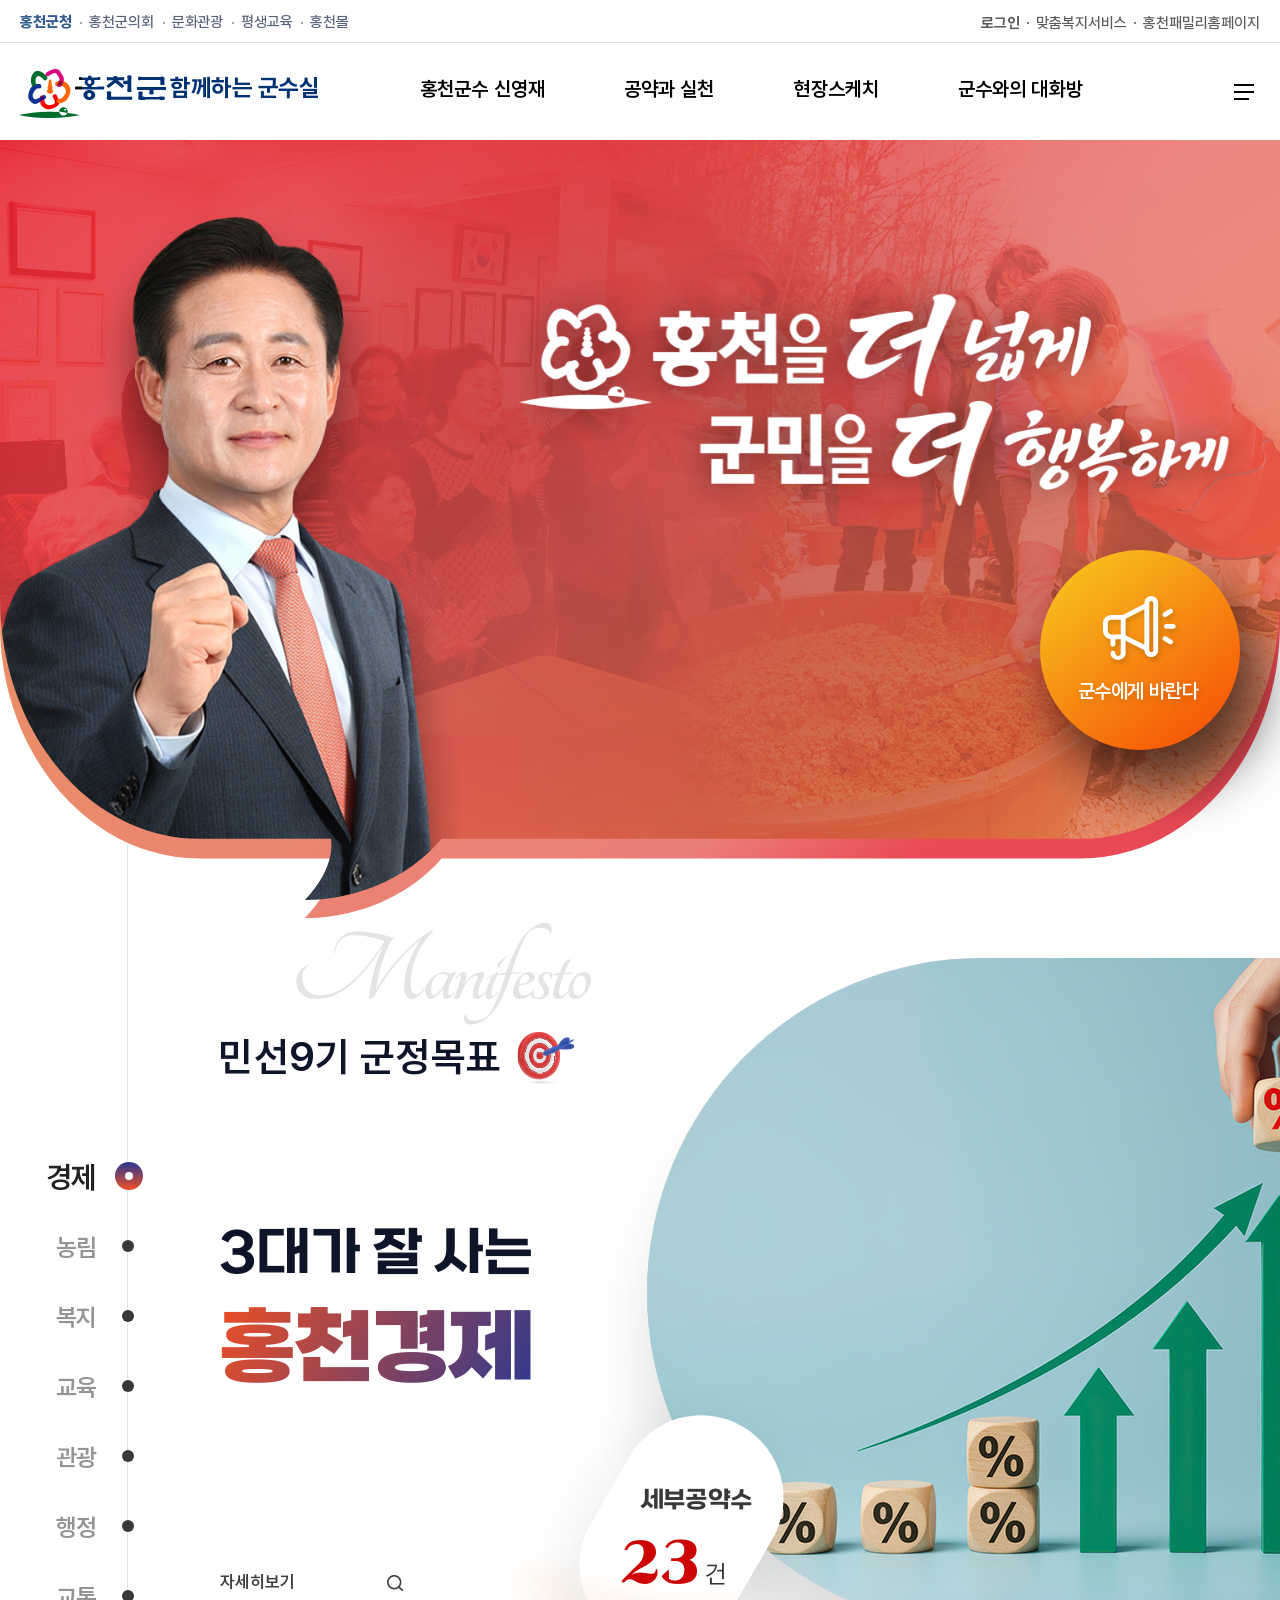
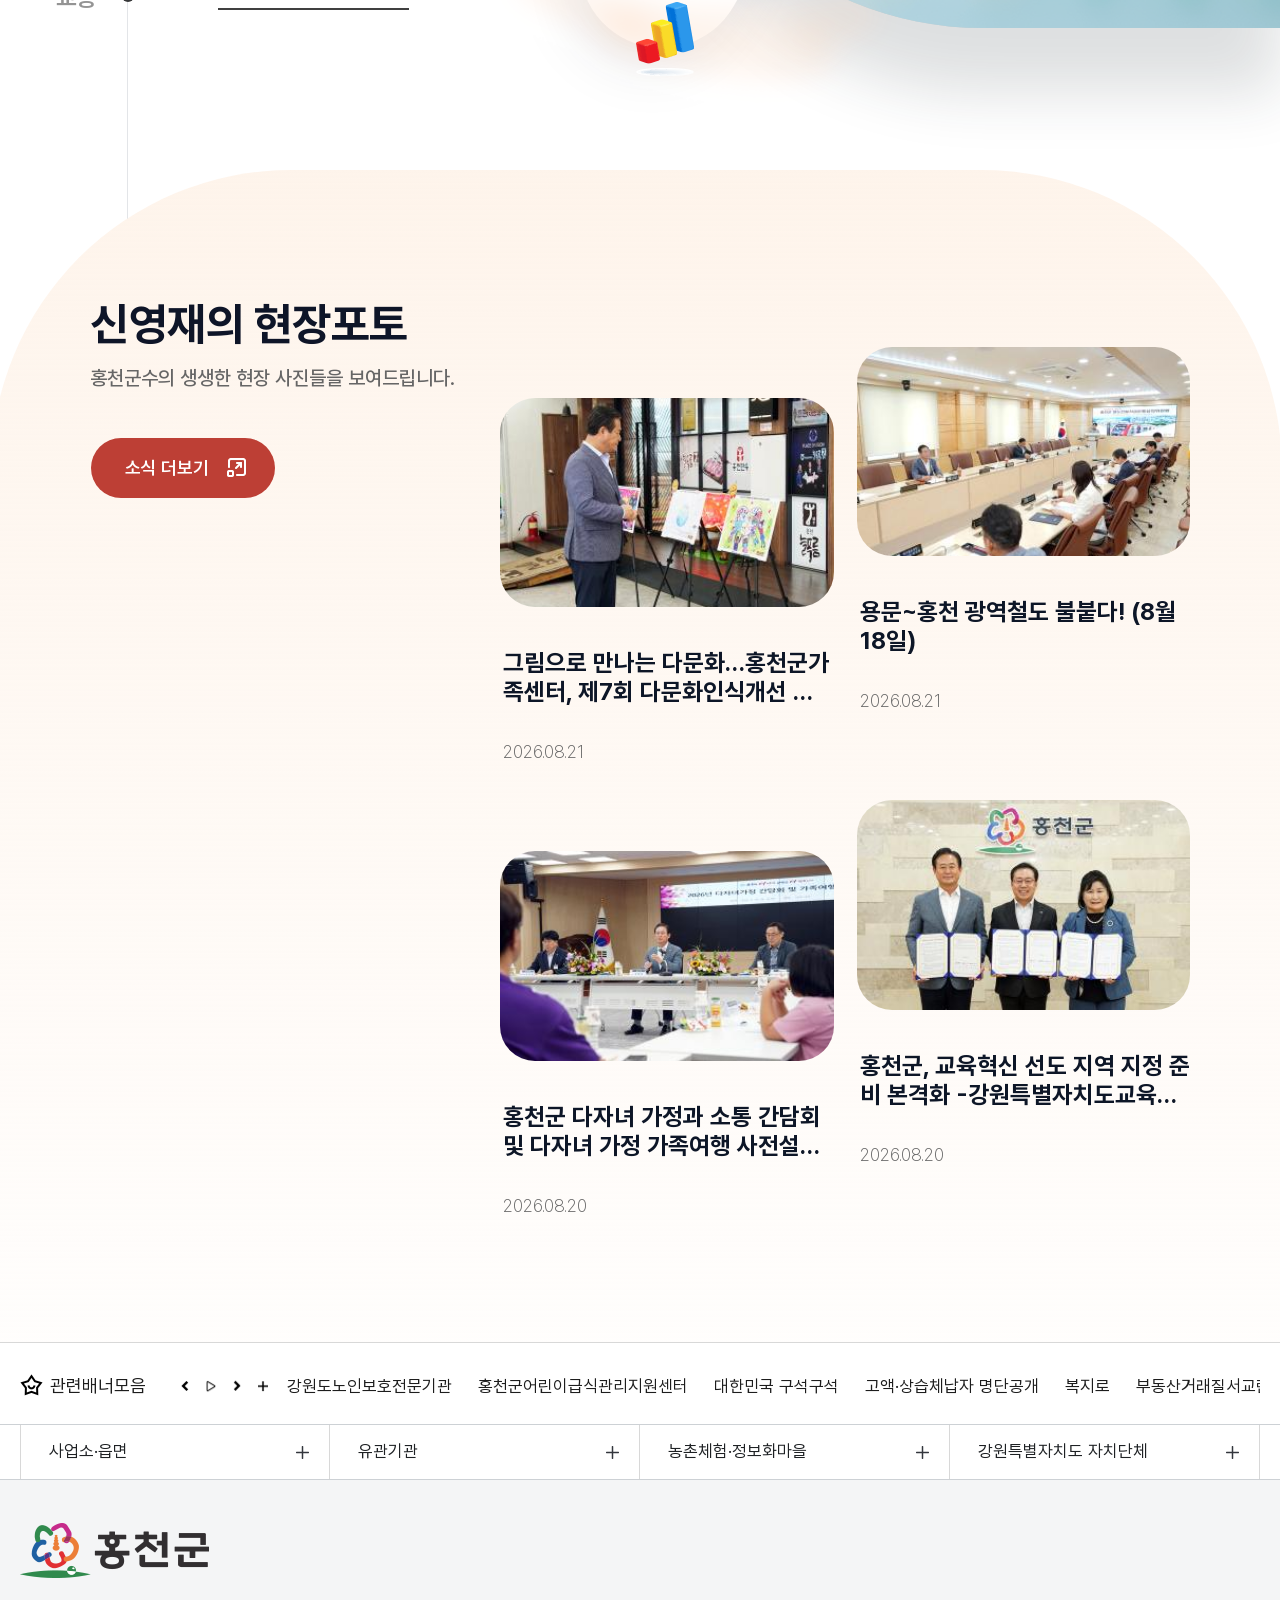
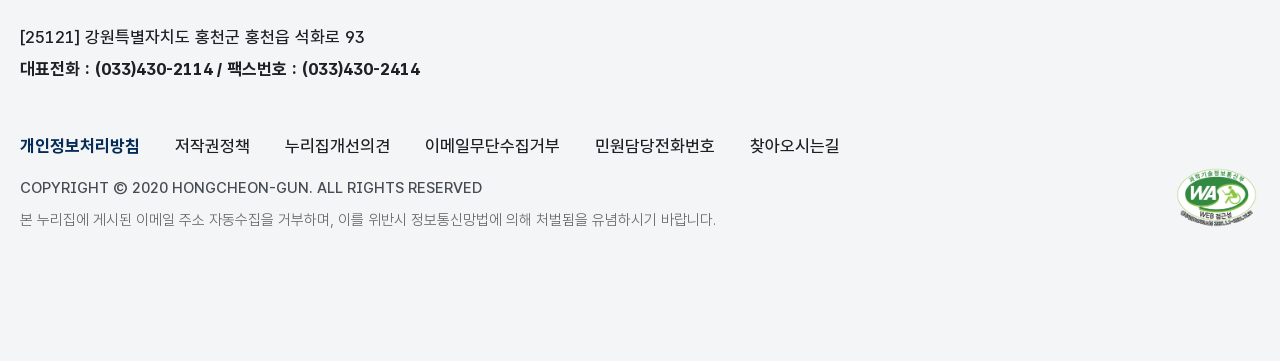
<file: index.html>
<!doctype html>
<html lang="ko">
<head>
<meta charset="UTF-8">
<meta name="Generator" content="EditPlus®">
<meta name="Author" content="">
<meta name="Keywords" content="">
<meta name="Description" content="">
<title>홍천군청 열린군수실</title>
<meta http-equiv="refresh" content="0; url=mayor2026/index.html">
<script>
	location.href = 'mayor2026/index.html';
</script>
</head>
<body>
<p><a href="mayor2026/index.html">홍천군청 열린군수실로 이동</a></p>
</body>
</html>
</file>
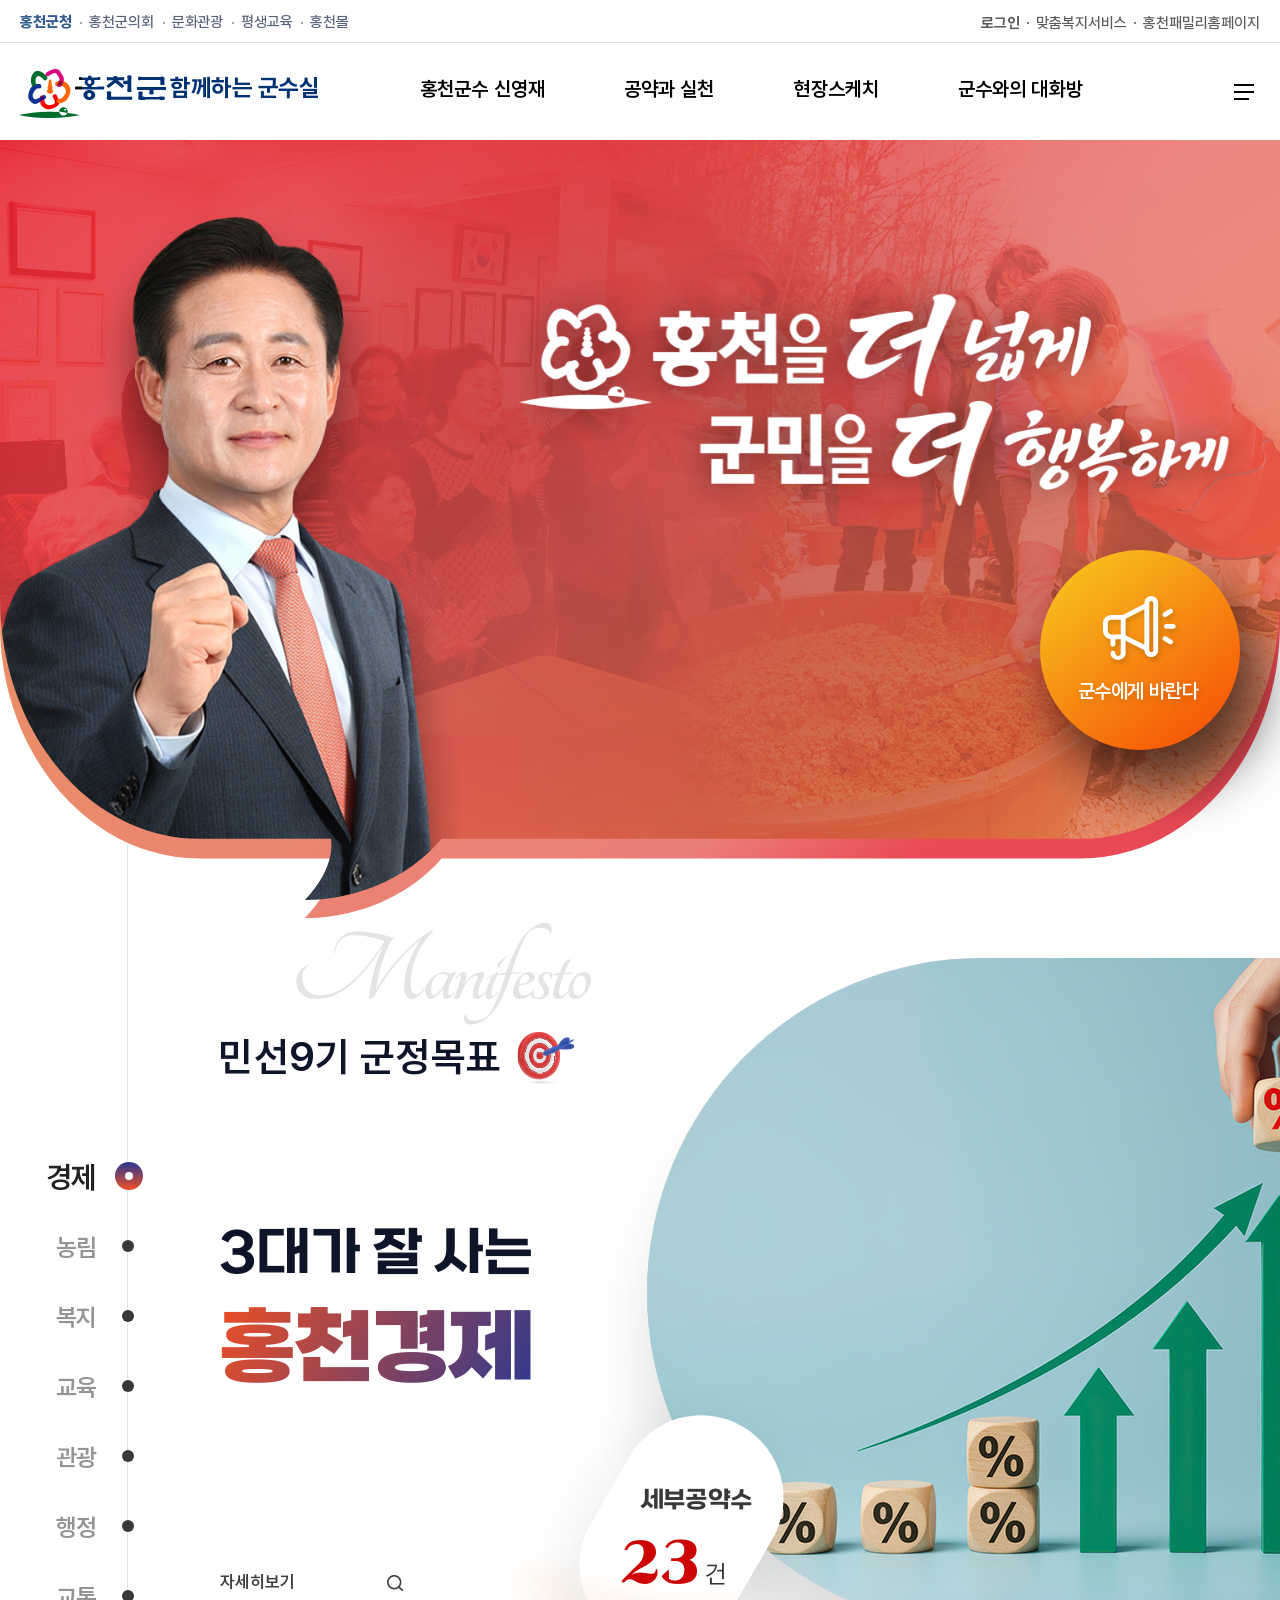
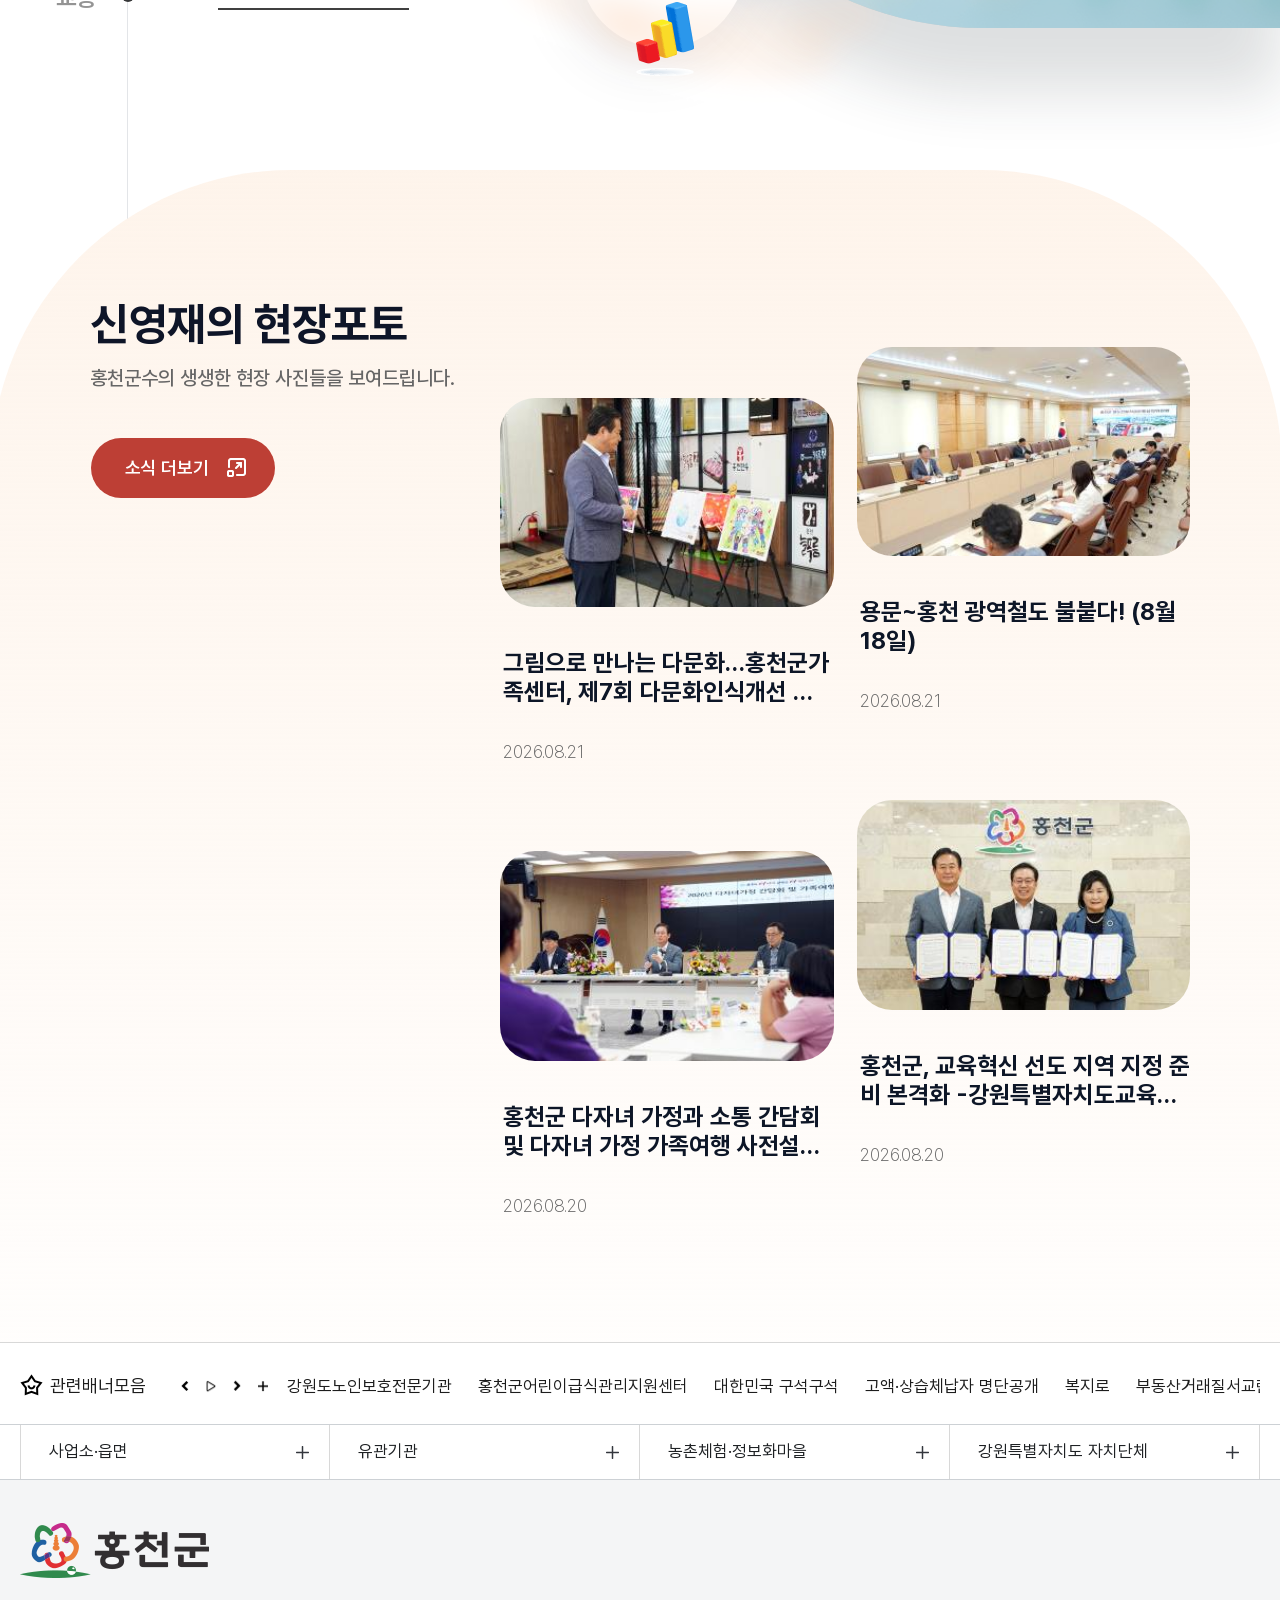
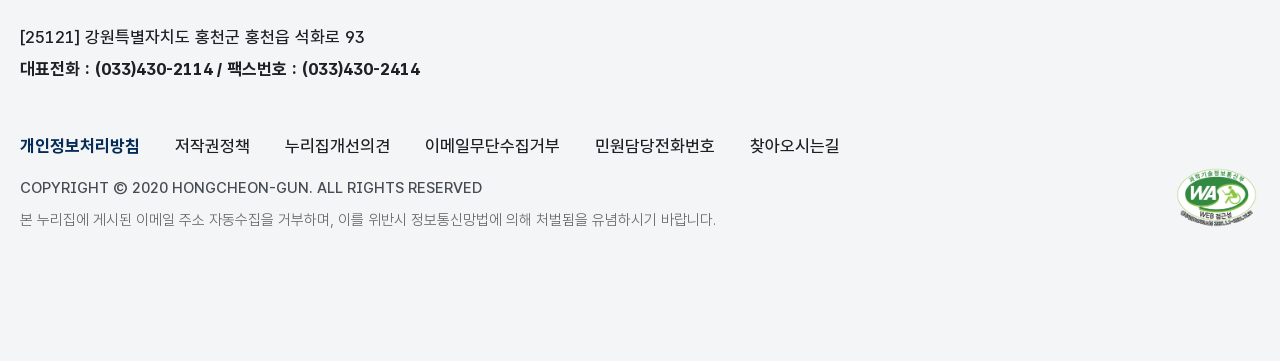
<file: mayor2026/index.html>
<!DOCTYPE html>

<html lang="ko">

<head>
    <meta charset="utf-8" />
    <meta content="IE=Edge" http-equiv="X-UA-Compatible" />
    <meta content="width=device-width, initial-scale=1" name="viewport" />
    <meta content="열린군수실2026" name="title" />
    <meta content="열린군수실2026" name="keywords" />
    <meta content="홍천군 열린군수실 홈페이지에 오신것을 환영합니다." name="description" />
    <meta content="telephone=no" name="format-detection" />
    <meta content="열린군수실2026" property="og:site_name" />
    <meta content="url 표기" property="og:url" />
    <meta content="대표 이미지 경로" property="og:image" />
    <meta content="열린군수실2026" property="og:title" />
    <meta content="홍천군 열린군수실 홈페이지에 오신것을 환영합니다." property="og:description" />
    <meta content="website" property="og:type" />
    <link href="../common/favicon.ico" rel="shortcut icon" />
    <link href="../common/favicon.ico" rel="icon" />
    <link href="../common/app_ico.png" rel="apple-touch-icon" sizes="152x152" /> <!-- 이미지 있는 경우만 적용 그외는 삭제 -->
    <link href="../common/css/font.css" rel="stylesheet" />
    <!--[if lt IE 9]><link rel="stylesheet" href="../common/css/font_ie8.css" /><![endif]-->
    <link href="../site/mayor2026/css/main.css?ver=250514" rel="stylesheet" />
    <!--[if lt IE 9]><script src="../common/js/html5.js"></script><![endif]-->
    <script src="../common/js/jquery-1.12.4.min.js"></script>
    <script src="../common/js/jquery-ui.min.js"></script>
    <script src="../common/js/jquery.easing.1.3.min.js"></script>
    <script src="../common/js/plugins.js"></script>
    <script>
        var site = {
            id: 'mayor2026',
            key: '',
            layout: '',
            order: '',
            login: 'false'
        };
    </script>
    <script src="../common/js/layout.js"></script>
    <script src="../site/department/js/common.js"></script>
    <script src="../site/mayor2026/js/common.js"></script>
    <script src="../site/mayor2026/js/main.js"></script>
    <title>열린군수실2022</title>
    <!-- 신규홈페이지이동 -->
    <script type="text/javascript">
        /*
			window.onload = function() {
			}
		*/
    </script>
</head>

<body class="main" id="main">
    <div class="accessibility">
        <a href="#container">본문 바로가기</a>
    </div>
    <div id="wrapper">
        <header id="header">
            <div class="gnb">
                <div class="wrap clearfix">
                    <div class="gnb_site">
                        <ul class="gnb_list clearfix">
                            <li class="gnb_item active"><a class="gnb_text" href="/www/index.do" target="_blank" title="새창">홍천군청</a></li> <!-- 접속한 사이트에 맞게 클래스(active)를 넣어주세요 -->
                            <li class="gnb_item"><a class="gnb_text" href="http://www.hccouncil.go.kr/" target="_blank" title="새창">홍천군의회</a></li>
                            <li class="gnb_item"><a class="gnb_text" href="/tour/index.do" target="_blank" title="새창">문화관광</a></li>
                            <li class="gnb_item"><a class="gnb_text" href="/edu/index.do" target="_blank" title="새창">평생교육</a></li>
                            <li class="gnb_item"><a class="gnb_text" href="http://www.hongcheon-mall.com/" target="_blank" title="새창">홍천몰</a></li>
                        </ul>
                    </div>
                    <div class="gnb_link">
                        <ul class="gnb_list clearfix">
                            <li class="gnb_item">
                                <a class="gnb_text login" href="/loginForm.do?siteId=mayor2026&amp;TARGET=../mayor2026/index.do">로그인</a>
                            </li>
                            <li class="gnb_item welfare">
                                <button class="gnb_text welfare_open" type="button">맞춤복지서비스</button>
                                <div class="welfare_guide">
                                    <p>해당버튼을 클릭하면 <br /><span class="welfare_subject">나에게 맞는 복지서비스</span>를 <br />쉽게 찾을 수 있습니다.</p>
                                </div>
                                <div class="welfare_panel">
                                    <div class="wrap">
                                        <div class="welfare_content">
                                            <p>나에게 꼭 맞는 복지서비스 쉽게 찾기!</p>
                                            <h2><img alt="홍천 맞춤복지서비스" src="../site/department/images/common/welfare_title.png" /></h2>
                                            <ul class="clearfix">
                                                <li class="n1"><a href="/www/selectWlfareSvcWebList.do?key=1537&amp;servType=SVCTY01">임신·출산</a></li>
                                                <li class="n2"><a href="/www/selectWlfareSvcWebList.do?key=1537&amp;servType=SVCTY02">영유아</a></li>
                                                <li class="n3"><a href="/www/selectWlfareSvcWebList.do?key=1537&amp;servType=SVCTY03">아동·청소년</a></li>
                                                <li class="n4"><a href="/www/selectWlfareSvcWebList.do?key=1537&amp;servType=SVCTY07">장애인</a></li>
                                                <li class="n5"><a href="/www/selectWlfareSvcWebList.do?key=1537&amp;servType=SVCTY08">한부모</a></li>
                                                <li class="n6"><a href="/www/selectWlfareSvcWebList.do?key=1537&amp;servType=SVCTY11">교육</a></li>
                                                <li class="n7"><a href="/www/selectWlfareSvcWebList.do?key=1537&amp;servType=SVCTY12">고용</a></li>
                                                <li class="n8"><a href="/www/selectWlfareSvcWebList.do?key=1537&amp;servType=SVCTY13">주거</a></li>
                                                <li class="n9"><a href="/www/selectWlfareSvcWebList.do?key=1537&amp;servType=SVCTY04">청년</a></li>
                                                <li class="n10"><a href="/www/selectWlfareSvcWebList.do?key=1537&amp;servType=SVCTY05">중장년</a></li>
                                                <li class="n11"><a href="/www/selectWlfareSvcWebList.do?key=1537&amp;servType=SVCTY06">노년</a></li>
                                                <li class="n12"><a href="/www/selectWlfareSvcWebList.do?key=1537&amp;servType=SVCTY09">다문화새터민</a></li>
                                                <li class="n13"><a href="/www/selectWlfareSvcWebList.do?key=1537&amp;servType=SVCTY10">저소득층</a></li>
                                                <li class="n14"><a href="/www/selectWlfareSvcWebList.do?key=1537&amp;servType=SVCTY14">건강</a></li>
                                                <li class="n15"><a href="/www/selectWlfareSvcWebList.do?key=1537&amp;servType=SVCTY15">농업인</a></li>
                                                <li class="n16"><a href="/www/selectWlfareSvcWebList.do?key=1537&amp;servType=SVCTY16">문화</a></li>
                                            </ul>
                                            <button class="welfare_close" type="button">닫기</button>
                                        </div>
                                    </div>
                                </div>
                            </li>
                            <li class="gnb_item family">
                                <button class="gnb_text family_open" type="button">홍천패밀리홈페이지</button>
                                <div class="family_guide">
                                    <p>해당버튼을 클릭하면 <br /><span class="family_subject">홍천의 주요 관련사이트 <br />목록</span>을 보실 수 있습니다.</p>
                                </div>
                                <div class="family_panel">
                                    <div class="wrap">
                                        <div class="family_content">
                                            <p>홍천 주요누리집을 한눈에!</p>
                                            <h2><img alt="홍천 패밀리누리집 모아보기" src="../site/department/images/common/family_title02.png" /></h2>
                                            <ul class="family_list clearfix">
                                                <li class="family_item">
                                                    <div class="family_title">
                                                        <a href="#n">의회/직속기관/사업소</a>
                                                    </div>
                                                    <div class="family_link">
                                                        <ul>
                                                            <li><a href="http://www.hccouncil.go.kr/" rel="noopener noreferrer" target="_blank" title="새창">홍천군의회</a></li>
                                                            <li><a href="/health/index.do" target="_blank" title="새창">보건소</a></li>
                                                            <li><a href="/agri/index.do" target="_blank" title="새창">농업기술센터</a></li>
                                                            <li><a href="/water/index.do" target="_blank" title="새창">상하수도사업소</a></li>
                                                            <li><a href="/palbong/index.do" target="_blank" title="새창">팔봉산관리사무소</a></li>
                                                        </ul>
                                                    </div>
                                                </li>
                                                <li class="family_item">
                                                    <div class="family_title">
                                                        <a href="#n">읍면</a>
                                                    </div>
                                                    <div class="family_link">
                                                        <ul>
                                                            <li><a href="/www/sub.do?key=328">홍천읍</a></li>
                                                            <li><a href="/www/sub.do?key=332">화촌면</a></li>
                                                            <li><a href="/www/sub.do?key=336">두촌면</a></li>
                                                            <li><a href="/www/sub.do?key=340">내촌면</a></li>
                                                            <li><a href="/www/sub.do?key=344">서석면</a></li>
                                                            <li><a href="/www/sub.do?key=349">영귀미면</a></li>
                                                            <li><a href="/www/sub.do?key=353">남면</a></li>
                                                            <li><a href="/www/sub.do?key=357">서면</a></li>
                                                            <li><a href="/www/sub.do?key=361">북방면</a></li>
                                                            <li><a href="/www/sub.do?key=365">내면</a></li>
                                                        </ul>
                                                    </div>
                                                </li>
                                                <li class="family_item">
                                                    <div class="family_title">
                                                        <a href="#n">홍보</a>
                                                    </div>
                                                    <div class="family_link">
                                                        <ul>
                                                            <!-- <li><a href="/promote/index.do" target="_blank" title="새창">홍천홍보관</a></li> -->
                                                            <li><a href="https://blog.naver.com/hcgnews" rel="noopener noreferrer" target="_blank" title="새창">홍천군블로그</a></li>
                                                            <li><a href="https://www.youtube.com/c/hongcheongun" rel="noopener noreferrer" target="_blank" title="새창">홍천군유튜브</a></li>
                                                            <li><a href="https://twitter.com/hongcheongun" rel="noopener noreferrer" target="_blank" title="새창">홍천군트위터</a></li>
                                                            <li><a href="https://www.facebook.com/hongcheoncounty/" rel="noopener noreferrer" target="_blank" title="새창">홍천군페이스북</a></li>
                                                            <li><a href="https://www.instagram.com/hongcheongun_official/" rel="noopener noreferrer" target="_blank" title="새창">홍천군인스타그램</a></li>
                                                            <li><a href="https://blog.naver.com/greenhanwoo" rel="noopener noreferrer" target="_blank" title="새창">홍천한우 블로그</a></li>
                                                            <li><a href="http://www.ktbiz5g.co.kr/air_hc/forecast/index.html" rel="noopener noreferrer" target="_blank" title="새창">홍천군 공기질서비스</a></li>
                                                            <li><a href="https://hongcheon-mall.com" rel="noopener noreferrer" target="_blank" title="새창">홍천몰</a></li>
                                                            <li><a href="https://www.hongcheon.go.kr/hcbic" target="_blank" title="새창">홍천군청년창업지원센터(창업공작소)</a></li>
                                                            <li><a href="https://www.hongcheon.go.kr/urhc" target="_blank" title="새창">홍천군도시재생지원센터</a></li>
                                                            <li><a href="https://gwwell.kr/hongcheon" rel="noopener noreferrer" target="_blank" title="새창">홍천형 일자리 안심공제</a></li>
                                                        </ul>
                                                    </div>
                                                </li>
                                                <li class="family_item">
                                                    <div class="family_title">
                                                        <a href="#n">문화/강좌</a>
                                                    </div>
                                                    <div class="family_link">
                                                        <ul>
                                                            <li><a href="http://hongcheon.scinema.org/" rel="noopener noreferrer" target="_blank" title="새창">홍천시네마</a></li>
                                                            <li><a href="https://hongcheonlib.go.kr/main/index.do" target="_blank" title="새창">홍천군립도서관</a></li>
                                                            <li><a href="/sciencecenter/index.do" target="_blank" title="새창">생명건강과학관</a></li>
                                                            <li><a href="/edu/index.do" target="_blank" title="새창">평생교육포털</a></li>
                                                            <li><a href="http://hcnanum.or.kr/" rel="noopener noreferrer" target="_blank" title="새창">종합사회복지관</a></li>
                                                            <li><a href="http://www.hcsports.kr/" rel="noopener noreferrer" target="_blank" title="새창">홍천군 체육회</a></li>
                                                            <li><a href="https://hongcheon.greendaero.go.kr/" rel="noopener noreferrer" target="_blank" title="새창">귀농귀촌종합센터</a></li>
                                                            <li><a href="http://www.hccc.co.kr/" rel="noopener noreferrer" target="_blank" title="새창">홍천문화원</a></li>
                                                            <li><a href="https://www.hongcheon.go.kr/museum/" rel="noopener noreferrer" target="_blank" title="새창">홍천박물관&amp;미술관</a></li>
                                                        </ul>
                                                    </div>
                                                </li>
                                                <li class="family_item">
                                                    <div class="family_title">
                                                        <a href="#n">보건/복지</a>
                                                    </div>
                                                    <div class="family_link">
                                                        <ul>
                                                            <li><a href="/mental/index.do" target="_blank" title="새창">정신건강복지센터</a></li>
                                                            <li><a href="/hchd/index.do" target="_blank" title="새창">고혈압당뇨병등록<br />교육센터</a></li>
                                                            <li><a href="http://hcknowin.org/" rel="noopener noreferrer" target="_blank" title="새창">홍천노인복지관</a></li>
                                                            <li><a href="http://hongcheon.dreamstart.go.kr/" rel="noopener noreferrer" target="_blank" title="새창">홍천드림스타트</a></li>
                                                            <li><a href="https://hongcheon.familynet.or.kr" rel="noopener noreferrer" target="_blank" title="새창">홍천군가족센터</a></li>
                                                            <li><a href="http://www.hcsenior.or.kr/" rel="noopener noreferrer" target="_blank" title="새창">홍천노인일자리 전담센터</a></li>
                                                            <li><a href=" http://www.hcwelfare.org/" target="_blank" title="새창">홍천군장애인복지관</a></li>
                                                        </ul>
                                                    </div>
                                                </li>
                                                <li class="family_item">
                                                    <div class="family_title">
                                                        <a href="#n">관광/축제</a>
                                                    </div>
                                                    <div class="family_link">
                                                        <ul>
                                                            <li><a href="/tour/index.do" target="_blank" title="새창">홍천문화관광</a></li>
                                                            <!--<li><a href="http://hcleports.com/" target="_blank" title="새창">홍천레포츠</a></li>-->
                                                            <li><a href="https://www.hccf.or.kr/" rel="noopener noreferrer" target="_blank" title="새창">홍천문화재단<br />(문화/축제)</a></li>
                                                            <li><a href="/palbong/index.do" target="_blank" title="새창">팔봉산관광지</a></li>
                                                            <!-- <li><a href="https://www.hongcheon.go.kr/sutasa" target="_blank" title="새창">공작산생태숲</a></li> -->
                                                            <li><a href="https://www.foresttrip.go.kr/indvz/main.do?hmpgId=ID02030002" rel="noopener noreferrer" target="_blank" title="새창">가리산자연휴양림</a></li>
                                                            <li><a href="http://www.hongcheonbus.kr/" rel="noopener noreferrer" target="_blank" title="새창">홍천군 대중교통</a></li>
                                                            <li><a href="https://hcyc.kr" rel="noopener noreferrer" target="_blank" title="새창">홍천청소년수련관</a></li>
                                                            <li><a href="https://www.xn--p50b7i49w7var22dita35uc3k6b.com/" rel="noopener noreferrer" target="_blank" title="새창">홍천농촌문화터미널</a></li>
                                                            <!-- <li><a href="/promote/index.do" target="_blank" title="새창">홍천홍보관</a></li> -->
                                                        </ul>
                                                    </div>
                                                </li>
                                                <li class="family_item">
                                                    <div class="family_title">
                                                        <a href="/reserv/index.do" target="_blank" title="새창">체육공원예약</a>
                                                    </div>
                                                    <div class="family_link">
                                                        <ul>
                                                            <li><a href="/reserv/sub.do?key=1710" target="_blank" title="새창">홍천읍 생활체육공원</a></li>
                                                            <li><a href="/reserv/sub.do?key=1246" target="_blank" title="새창">화촌면 생활체육공원</a></li>
                                                            <li><a href="/reserv/sub.do?key=1247" target="_blank" title="새창">두촌면 생활체육공원</a></li>
                                                            <li><a href="/reserv/sub.do?key=1248" target="_blank" title="새창">내촌면 생활체육공원</a></li>
                                                            <li><a href="/reserv/sub.do?key=1249" target="_blank" title="새창">서석면 생활체육공원</a></li>
                                                            <li><a href="/reserv/sub.do?key=1250" target="_blank" title="새창">영귀미면 생활체육공원</a></li>
                                                            <li><a href="/reserv/sub.do?key=1251" target="_blank" title="새창">남면 생활체육공원</a></li>
                                                            <li><a href="/reserv/sub.do?key=1252" target="_blank" title="새창">서면 생활체육공원</a></li>
                                                            <li><a href="/reserv/sub.do?key=1253" target="_blank" title="새창">북방면 공설운동장</a></li>
                                                            <li><a href="/reserv/sub.do?key=1254" target="_blank" title="새창">내면 고원체육공원</a></li>
                                                        </ul>
                                                    </div>
                                                </li>
                                            </ul>
                                            <button class="family_close" type="button">닫기</button>
                                        </div>
                                    </div>
                                </div>
                            </li>
                        </ul>
                    </div>
                </div>
            </div>
            <div class="header_box">
                <div class="wrap">
                    <h1 class="logo">
                        <a href="./index.do">
                            <span class="logo_img">홍천군</span>
                            <span class="logo_text">함께하는 군수실</span>
                        </a>
                    </h1>
                </div>
            </div>
            <div class="lnb">
                <div class="menu_show">
                    <button class="menu_btn" type="button">메뉴열기</button>
                </div>
                <nav class="menu after pulldown">
                    <h2 class="skip">메뉴</h2>
                    <div class="menu_title">
                        <div class="menu_link">
                            <ul class="clearfix">
                                <li>
                                    <a class="gnb_text" href="/loginForm.do?siteId=mayor2026&amp;TARGET=../mayor2026/index.do">로그인</a>
                                </li>
                                <li>
                                    <a href="./sitemap.do?key=2539">사이트맵</a>
                                </li>
                                <li>
                                    <a class="gnb_text" href="/www/index.do">홍천군청</a>
                                </li>
                            </ul>
                        </div>
                    </div>
                    <div class="depth depth1 clearfix">
                        <ul class="depth_list depth1_list clearfix">
                            <li class="depth_item depth1_item">
                                <a class="depth_text depth1_text" href="../mayor2026/contents.do?key=2508" target="_self">홍천군수 신영재</a>
                                <div class="depth depth2">
                                    <div class="depth2_content">
                                        <div class="depth_title depth2_title clearfix">
                                            <div class="depth2_intro">
                                                <span class="depth2_subject">홍천군수 신영재</span>
                                            </div>
                                        </div>
                                        <ul class="depth_list depth2_list cut">
                                            <li class="depth_item depth2_item">
                                                <a class="depth_text depth2_text" href="../mayor2026/contents.do?key=2508" target="_self">인사말</a>
                                            </li>
                                            <li class="depth_item depth2_item">
                                                <a class="depth_text depth2_text" href="../mayor2026/contents.do?key=2509" target="_self">걸어온길</a>
                                            </li>
                                            <li class="depth_item depth2_item">
                                                <a class="depth_text depth2_text" href="../mayor2026/contents.do?key=2511" target="_self">역대군수</a>
                                            </li>
                                        </ul>
                                    </div>
                                </div>
                            </li>
                            <li class="depth_item depth1_item">
                                <a class="depth_text depth1_text" href="../mayor2026/contents.do?key=2554" target="_blank" title="새창">공약과 실천</a>
                                <div class="depth depth2">
                                    <div class="depth2_content">
                                        <div class="depth_title depth2_title clearfix">
                                            <div class="depth2_intro">
                                                <span class="depth2_subject">공약과 실천</span>
                                            </div>
                                        </div>
                                        <ul class="depth_list depth2_list cut">
                                            <li class="depth_item depth2_item">
                                                <a class="depth_text depth2_text" href="../mayor2026/contents.do?key=2554" target="_self">공약총괄</a>
                                            </li>
                                            <li class="depth_item depth2_item">
                                                <a class="depth_text depth2_text" href="../mayor2026/contents.do?key=2555" target="_self">공약추진현황</a>
                                            </li>
                                            <li class="depth_item depth2_item">
                                                <a class="depth_text depth2_text" href="../mayor2026/contents.do?key=2557" target="_self">사업별 이행현황</a>
                                                <div class="depth depth3">
                                                    <ul class="depth_list depth3_list">
                                                        <li class="depth_item depth3_item">
                                                            <a class="depth_text depth3_text" href="../mayor2026/contents.do?key=2557" target="_self">5대 대표공약</a>
                                                        </li>
                                                        <li class="depth_item depth3_item">
                                                            <a class="depth_text depth3_text" href="../mayor2026/contents.do?key=2558" target="_self">3대가 잘 사는 홍천 경제</a>
                                                        </li>
                                                        <li class="depth_item depth3_item">
                                                            <a class="depth_text depth3_text" href="../mayor2026/contents.do?key=2559" target="_self">농사는 걱정없이 소득은 확실하게</a>
                                                        </li>
                                                        <li class="depth_item depth3_item">
                                                            <a class="depth_text depth3_text" href="../mayor2026/contents.do?key=2560" target="_self">따뜻한 복지 행복한 홍천</a>
                                                        </li>
                                                        <li class="depth_item depth3_item">
                                                            <a class="depth_text depth3_text" href="../mayor2026/contents.do?key=2561" target="_self">지역이 책임지는 평생학습도시</a>
                                                        </li>
                                                        <li class="depth_item depth3_item">
                                                            <a class="depth_text depth3_text" href="../mayor2026/contents.do?key=2562" target="_self">사람이 넘쳐나는 활기찬 홍천</a>
                                                        </li>
                                                        <li class="depth_item depth3_item">
                                                            <a class="depth_text depth3_text" href="../mayor2026/contents.do?key=2563" target="_self">신뢰받는 행정 구현</a>
                                                        </li>
                                                        <li class="depth_item depth3_item">
                                                            <a class="depth_text depth3_text" href="../mayor2026/contents.do?key=2564" target="_self">읍면 중점사업</a>
                                                        </li>
                                                    </ul>
                                                </div>
                                            </li>
                                            <li class="depth_item depth2_item">
                                                <a class="depth_text depth2_text" href="../mayor2026/contents.do?key=2552" target="_self">군정기본방향</a>
                                            </li>
                                            <li class="depth_item depth2_item">
                                                <a class="depth_text depth2_text" href="../mayor2026/contents.do?key=2553" target="_self">관리지침</a>
                                            </li>
                                            <li class="depth_item depth2_item">
                                                <a class="depth_text depth2_text" href="http://manifesto.or.kr" target="_blank" title="새창">메니페스토 이야기</a>
                                            </li>
                                        </ul>
                                    </div>
                                </div>
                            </li>
                            <li class="depth_item depth1_item">
                                <a class="depth_text depth1_text" href="../mayor2026/selectBbsNttList.do?bbsNo=94&amp;key=2531" target="_self">현장스케치</a>
                                <div class="depth depth2">
                                    <div class="depth2_content">
                                        <div class="depth_title depth2_title clearfix">
                                            <div class="depth2_intro">
                                                <span class="depth2_subject">현장스케치</span>
                                            </div>
                                        </div>
                                        <ul class="depth_list depth2_list cut">
                                            <li class="depth_item depth2_item">
                                                <a class="depth_text depth2_text" href="../mayor2026/selectBbsNttList.do?bbsNo=94&amp;key=2531" target="_self">사진 게시판</a>
                                            </li>
                                        </ul>
                                    </div>
                                </div>
                            </li>
                            <li class="depth_item depth1_item">
                                <a class="depth_text depth1_text" href="../mayor2026/contents.do?key=2533" target="_self">군수와의 대화방</a>
                                <div class="depth depth2">
                                    <div class="depth2_content">
                                        <div class="depth_title depth2_title clearfix">
                                            <div class="depth2_intro">
                                                <span class="depth2_subject">군수와의 대화방</span>
                                            </div>
                                        </div>
                                        <ul class="depth_list depth2_list cut">
                                            <li class="depth_item depth2_item">
                                                <a class="depth_text depth2_text" href="../mayor2026/selectBbsNttList.do?bbsNo=111&amp;key=2532" target="_self">군수와의 대화방</a>
                                            </li>
                                        </ul>
                                    </div>
                                </div>
                            </li>
                        </ul>
                        <a class="sitemap" href="./sitemap.do?key=2539">사이트맵</a>
                    </div>
                    <div class="menu_hide">
                        <button class="menu_btn" type="button">메뉴 닫기</button>
                    </div>
                </nav>
            </div>
        </header>
        <main id="container">
            <div class="rowgroup1">
                <h2 class="skip">메인비주얼</h2>
                <div class="visual">
                    <div class="wrap">
                        <div class="group1_wrap">
                            <div class="slogan_box">
                                <div class="title">
                                    <div class="imageslogan">
                                        <div class="slogan slogan01"><img src="../site/mayor2026/images/main/slogan.png" alt="군민이 주인되는" /></div>
                                    </div>
                                    <span>군민이 주인되는</span>
                                    <span>새로운 홍천</span>
                                </div>
                                <div class="subtitle">힘차게 도약하는 경제 으뜸도시 홍천입니다.</div>
                            </div>
                            <div class="schedule">
                                <div class="ribbon">schedule</div>
                                <ul class="sch_list">
                                    <li>
                                        <div class="title">등록된 일정이 없습니다.</div>
                                    </li>
                                </ul>
                            </div>
                        </div>
                    </div>
                </div>
                <a class="targetlink" href="sub.do?key=2533">
                    <span>군수에게 바란다</span>
                </a>
            </div>
			<div class="rowgroup">
				<section class="promise">
					<h2 class="skip">민선8기 7대 공약</h2>
					<div class="promise_slide">
                        <div class="manifesto_title">Manifesto</div>
						<div class="custom-dots"></div>
						<div class="promise_slide_list">
							<div class="list_item">
								<div class="title_box">
									<p class="cate">민선9기 군정목표</p>
									<p class="title">
										<span class="txt1">3대가 잘 사는</span>
										<span class="txt2">홍천경제</span>
									</p>
									<a class="view_link" href="../mayor2026/contents.do?key=2559">자세히보기</a>
								</div>
							</div>
							<div class="list_item">
								<div class="title_box">
									<p class="cate">민선9기 군정목표</p>
									<p class="title">
										<span class="txt1">농사는 걱정없이</span>
										<span class="txt2">소득은 확실하게</span>
									</p>
									<a class="view_link" href="../mayor2026/contents.do?key=2560">자세히보기</a>
								</div>
							</div>
							<div class="list_item">
								<div class="title_box">
									<p class="cate">민선9기 군정목표</p>
									<p class="title">
										<span class="txt1">모두가 행복한</span>
										<span class="txt2">맞춤 복지</span>
									</p>
									<a class="view_link" href="../mayor2026/contents.do?key=2558">자세히보기</a>
								</div>
							</div>
							<div class="list_item">
								<div class="title_box">
									<p class="cate">민선9기 군정목표</p>
									<p class="title">
										<span class="txt1">지역과 함께하는</span>
										<span class="txt2">교육</span>
									</p>
									<a class="view_link" href="../mayor2026/contents.do?key=2561">자세히보기</a>
								</div>
							</div>
							<div class="list_item">
								<div class="title_box">
									<p class="cate">민선9기 군정목표</p>
									<p class="title">
										<span class="txt1">어디서나 즐기며 찾아오는</span>
										<span class="txt2">문화·관광</span>
									</p>
									<a class="view_link" href="../mayor2026/contents.do?key=2562">자세히보기</a>
								</div>
							</div>
							<div class="list_item">
								<div class="title_box">
									<p class="cate">민선9기 군정목표</p>
									<p class="title">
										<span class="txt1">소통</span>
										<span class="txt2">신속한 행정</span>
									</p>
									<a class="view_link" href="../mayor2026/contents.do?key=2557">자세히보기</a>
								</div>
							</div>
							<div class="list_item">
								<div class="title_box">
									<p class="cate">민선9기 군정목표</p>
									<p class="title">
										<span class="txt1">홍천 철도시대 수도권</span>
										<span class="txt2">교통망</span>
									</p>
									<a class="view_link" href="../mayor2026/contents.do?key=2563">자세히보기</a>
								</div>
							</div>
						</div>
						<div class="promise_slide_photo">
							<div class="photo_list">
								<div class="photo_item">
									<div class="image_inner" style="background-image: url('../site/mayor2026/images/main/promise_slide03.png')"></div>
								</div>
								<div class="photo_item">
									<div class="image_inner" style="background-image: url('../site/mayor2026/images/main/promise_slide04.png')"></div>
								</div>
								<div class="photo_item">
									<div class="image_inner" style="background-image: url('../site/mayor2026/images/main/promise_slide02.png')"></div>
								</div>
								<div class="photo_item">
									<div class="image_inner" style="background-image: url('../site/mayor2026/images/main/promise_slide05.png')"></div>
								</div>
								<div class="photo_item">
									<div class="image_inner" style="background-image: url('../site/mayor2026/images/main/promise_slide06.png')"></div>
								</div>
								<div class="photo_item">
									<div class="image_inner" style="background-image: url('../site/mayor2026/images/main/promise_slide01.png')"></div>
								</div>
								<div class="photo_item">
									<div class="image_inner" style="background-image: url('../site/mayor2026/images/main/promise_slide07.png')"></div>
								</div>
							</div>
							<div class="promise_info">
								<div class="promise_info_box active">
									<div class="info line1">
										<span class="tit">세부공약수</span><span class="txt"><em>23</em> 건</span>
									</div>
								</div>
								<div class="promise_info_box">
									<div class="info line1">
										<span class="tit">세부공약수</span><span class="txt"><em>6</em> 건</span>
									</div>
								</div>
								<div class="promise_info_box">
									<div class="info line1">
										<span class="tit">세부공약수</span><span class="txt"><em>6</em> 건</span>
									</div>
								</div>
								<div class="promise_info_box">
									<div class="info line1">
										<span class="tit">세부공약수</span><span class="txt"><em>12</em> 건</span>
									</div>
								</div>
								<div class="promise_info_box">
									<div class="info line1">
										<span class="tit">세부공약수</span><span class="txt"><em>5</em> 건</span>
									</div>
								</div>
								<div class="promise_info_box">
									<div class="info line1">
										<span class="tit">세부공약수</span><span class="txt"><em>9</em> 건</span>
									</div>
								</div>
								<div class="promise_info_box">
									<div class="info line1">
										<span class="tit">세부공약수</span><span class="txt"><em>3</em> 건</span>
									</div>
								</div>
							</div>
						</div>
					</div>
				</section>
            </div>
            <div class="rowgroup3">
                <div class="group3_wrap">
                    <div class="title_wrap">
                        <div class="titlebox">
                            <h2>신영재의 현장포토</h2>
                            <p>홍천군수의 생생한 현장 사진들을 보여드립니다.</p>
                        </div>
                        <!-- <a href="./selectBbsNttView.do?bbsNo=94&amp;key=2531&amp;nttNo=" class="more"><span>더보기</span></a> -->
                        <a class="more" href="./selectBbsNttList.do?bbsNo=94&amp;key=2531"><span>소식 더보기</span></a>
                    </div>
                    <div class="article_slide">
                        <div class="slide_list">
                            <div class="slide_item">
                                <a href="./selectBbsNttView.do?bbsNo=94&amp;key=2531&amp;nttNo=143713">
                                    <div class="imgbox_wrap">
                                        <div class="imgbox" style="background-image: url(../DATA/bbs/94/thumb/t_20260821122735709YqWGpq.jpg);">
                                            <img alt="그림으로 만나는 다문화…홍천군가족센터, 제7회 다문화인식개선 콘테스트 시상식 개최 (8월 20일)" src="../DATA/bbs/94/thumb/t_20260821122735709YqWGpq.jpg" />
                                        </div>
                                    </div>
                                    <div class="title">그림으로 만나는 다문화…홍천군가족센터, 제7회 다문화인식개선 콘테스트 시상식 개최 (8월 20일)</div>
                                    <div class="date">2026.08.21</div>
                                </a>
                            </div>
                            <div class="slide_item">
                                <a href="./selectBbsNttView.do?bbsNo=94&amp;key=2531&amp;nttNo=143712">
                                    <div class="imgbox_wrap">
                                        <div class="imgbox" style="background-image: url(../DATA/bbs/94/thumb/t_2026082112261623660a2de.jpg);">
                                            <img alt="용문~홍천 광역철도 불붙다! (8월 18일)" src="../DATA/bbs/94/thumb/t_2026082112261623660a2de.jpg" />
                                        </div>
                                    </div>
                                    <div class="title">용문~홍천 광역철도 불붙다! (8월 18일)</div>
                                    <div class="date">2026.08.21</div>
                                </a>
                            </div>
                            <div class="slide_item">
                                <a href="./selectBbsNttView.do?bbsNo=94&amp;key=2531&amp;nttNo=143658">
                                    <div class="imgbox_wrap">
                                        <div class="imgbox" style="background-image: url(../DATA/bbs/94/thumb/t_20260820075443344jR21s2.jpg);">
                                            <img alt="홍천군 다자녀 가정과 소통 간담회 및 다자녀 가정 가족여행 사전설명회 개최 (8월18일)" src="../DATA/bbs/94/thumb/t_20260820075443344jR21s2.jpg" />
                                        </div>
                                    </div>
                                    <div class="title">홍천군 다자녀 가정과 소통 간담회 및 다자녀 가정 가족여행 사전설명회 개최 (8월18일)</div>
                                    <div class="date">2026.08.20</div>
                                </a>
                            </div>
                            <div class="slide_item">
                                <a href="./selectBbsNttView.do?bbsNo=94&amp;key=2531&amp;nttNo=143657">
                                    <div class="imgbox_wrap">
                                        <div class="imgbox" style="background-image: url(../DATA/bbs/94/thumb/t_20260820075334882gTL3R9.jpg);">
                                            <img alt="홍천군, 교육혁신 선도 지역 지정 준비 본격화 -강원특별자치도교육청, 홍천교육지원청과 업무협약 체결- (8월 18일)" src="../DATA/bbs/94/thumb/t_20260820075334882gTL3R9.jpg" />
                                        </div>
                                    </div>
                                    <div class="title">홍천군, 교육혁신 선도 지역 지정 준비 본격화 -강원특별자치도교육청, 홍천교육지원청과 업무협약 체결- (8월 18일)</div>
                                    <div class="date">2026.08.20</div>
                                </a>
                            </div>
                        </div>
                    </div>
                </div>
            </div>
        </main>
        <!-- //#container -->
        <footer id="footer">
            <div class="wrap">
                <div class="banner">
                    <div class="banner_content">
                        <h2>관련배너모음</h2>
                        <div class="banner_control">
                            <button class="banner_prev" type="button">이전</button>
                            <button class="banner_auto" type="button"> </button>
                            <button class="banner_next" type="button">다음</button>
                            <a class="banner_more" href="https://www.hongcheon.go.kr/www/selectLinkZoneItemList.do?key=676&amp;linkZoneNo=1">더보기</a>
                        </div>
                        <div class="banner_list">
                            <div class="banner_item"><a href="https://bojo.hongcheon.go.kr/haris/main/index.html" target="_blank" title="새창">홍천군청 보조사업자용시스템</a></div>
                            <div class="banner_item"><a href="http://www.1389.or.kr" target="_blank" title="새창">강원도노인보호전문기관</a></div>
                            <div class="banner_item"><a href="https://ccfsm.foodnara.go.kr/hongcheon/" target="_blank" title="새창">홍천군어린이급식관리지원센터</a></div>
                            <div class="banner_item"><a href="https://korean.visitkorea.or.kr/main/main.do#home" target="_blank" title="새창">대한민국 구석구석</a></div>
                            <div class="banner_item"><a href="https://www.wetax.go.kr/main/?cmd=LPTIOA0R0" target="_blank" title="새창">고액·상습체납자 명단공개</a></div>
                            <div class="banner_item"><a href="http://www.bokjiro.go.kr" target="_blank" title="새창">복지로</a></div>
                            <div class="banner_item"><a href="https://cleanbudongsan.go.kr" target="_blank" title="새창">부동산거래질서교란행위 신고센터</a></div>
                            <div class="banner_item"><a href="https://www.consumer.go.kr" target="_blank" title="새창">소비자24</a></div>
                            <div class="banner_item"><a href="https://job.gwd.go.kr/gwjob" target="_blank" title="새창">강원일자리정보망</a></div>
                            <div class="banner_item"><a href="https://www.juminegov.go.kr" target="_blank" title="새창">주민e직접 플랫폼</a></div>
                            <div class="banner_item"><a href="http://www.simpan.go.kr/" target="_blank" title="새창">온라인 행정심판</a></div>
                            <div class="banner_item"><a href="https://1398.acrc.go.kr/" target="_blank" title="새창">공익신고자 보호제도</a></div>
                            <div class="banner_item"><a href="http://www.kamis.or.kr/" target="_blank" title="새창">농산물유통정보</a></div>
                            <div class="banner_item"><a href="http://gwpeace.gwd.go.kr/" target="_blank" title="새창">강원평화특별자치도</a></div>
                            <div class="banner_item"><a href="http://www.hurb.or.kr/" target="_blank" title="새창">보건의료자원 통합신고포털</a></div>
                            <div class="banner_item"><a href="http://www.gosims.go.kr/" target="_blank" title="새창">국고보조금통합관리시스템</a></div>
                            <div class="banner_item"><a href="http://www.greentogether.go.kr/" target="_blank" title="새창">녹색건축포털(그린투게더)</a></div>
                            <div class="banner_item"><a href="https://irts.molit.go.kr/" target="_blank" title="새창">부동산거래 전자계약시스템</a></div>
                            <div class="banner_item"><a href="http://www.1365.go.kr/" target="_blank" title="새창">나눔포털</a></div>
                            <div class="banner_item"><a href="http://helpcall.mnd.mil.kr/" target="_blank" title="새창">국방헬프콜</a></div>
                            <div class="banner_item"><a href="http://www.rehab.or.kr/" target="_blank" title="새창">강원도장애인종합복지관</a></div>
                            <div class="banner_item"><a href="http://www.hcinews.com/" target="_blank" title="새창">홍천인터넷신문</a></div>
                            <div class="banner_item"><a href="http://www.animal.go.kr/portal_rnl/abandonment/public_list.jsp" target="_blank" title="새창">동물보호관리시스템</a></div>
                            <div class="banner_item"><a href="http://www.mfds.go.kr/cfscr/index.do" target="_blank" title="새창">식품안전소비자신고센터</a></div>
                            <div class="banner_item"><a href="http://www.bike.go.kr/" target="_blank" title="새창">자전거 행복나눔</a></div>
                            <div class="banner_item"><a href="http://www.kesco.or.kr/" target="_blank" title="새창">한국전기안전공사</a></div>
                            <div class="banner_item"><a href="http://www.acrc.go.kr/" target="_blank" title="새창">국민권익위원회</a></div>
                            <div class="banner_item"><a href="http://www.sexoffender.go.kr/" target="_blank" title="새창">성범죄자 알림e</a></div>
                            <div class="banner_item"><a href="http://www.onbid.co.kr/" target="_blank" title="새창">인터넷공매시스템(온비드)</a></div>
                            <div class="banner_item"><a href="http://web.kma.go.kr/aboutkma/intro/gangwon/index.jsp" target="_blank" title="새창">강원지방기상청</a></div>
                            <div class="banner_item"><a href="http://www.missingchild.or.kr/" target="_blank" title="새창">실종아동 찾기(초록우산)</a></div>
                            <div class="banner_item"><a href="http://www.eum.go.kr" target="_blank" title="새창">토지e음(토지이용규제정보)</a></div>
                            <div class="banner_item"><a href="https://www.hometax.go.kr/websquare/websquare.wq?w2xPath=/ui/pp/index_pp.xml&amp;tmIdx=01&amp;tm2lIdx=0107000000&amp;tm3lIdx=0107110000#" target="_blank" title="새창">양도소득세 종합안내</a></div>
                            <div class="banner_item"><a href="http://www.armyjob.kr/" target="_blank" title="새창">강원도 제대군인 정착지원센터</a></div>
                            <div class="banner_item"><a href="http://www.namk.or.kr/" target="_blank" title="새창">전국시장·군수·구청장협의회</a></div>
                        </div>
                        
                    </div>
                </div>
                <div class="site">
                    <ul class="site_list">
                        <li class="site_item">
                            <button class="site_open" type="button">사업소·읍면</button>
                            <div class="site_panel clearfix">
                                <div class="site_type">
                                    <div class="site_title">
                                        <span class="site_subject">사업소</span> <!-- 링크 중 새창이 있을 때 type2 클래스를 넣어주세요 -->
                                    </div>
                                    <div class="site_link">
                                        <ul>
                                            <li><a href="/health/index.do" target="_blank" title="새창">보건소</a></li>
                                            <li><a href="/agri/index.do" target="_blank" title="새창">농업기술센터</a></li>
                                            <li><a href="/water/index.do" target="_blank" title="새창">상하수도사업소</a></li>
                                            <li><a href="/palbong/index.do" target="_blank" title="새창">팔봉산관리사무소</a></li>
                                            <li><a href="/sciencecenter/index.do" target="_blank" title="새창">생명건강과학관</a></li>
                                        </ul>
                                    </div>
                                </div>
                                <div class="site_type">
                                    <div class="site_title">
                                        <span class="site_subject">읍면</span>
                                    </div>
                                    <div class="site_link">
                                        <ul>
                                            <li><a href="/www/sub.do?key=328">홍천읍</a></li>
                                            <li><a href="/www/sub.do?key=332">화촌면</a></li>
                                            <li><a href="/www/sub.do?key=336">두촌면</a></li>
                                            <li><a href="/www/sub.do?key=340">내촌면</a></li>
                                            <li><a href="/www/sub.do?key=344">서석면</a></li>
                                            <li><a href="/www/sub.do?key=349">영귀미면</a></li>
                                            <li><a href="/www/sub.do?key=353">남면</a></li>
                                            <li><a href="/www/sub.do?key=357">서면</a></li>
                                            <li><a href="/www/sub.do?key=361">북방면</a></li>
                                            <li><a href="/www/sub.do?key=365">내면</a></li>
                                        </ul>
                                    </div>
                                </div>
                                <button class="site_close" type="button">닫기</button>
                            </div>
                        </li>
                        <li class="site_item">
                            <button class="site_open" type="button">유관기관</button>
                            <div class="site_panel">
                                <div class="site_type">
                                    <div class="site_title">
                                        <span class="site_subject">유관기관</span>
                                    </div>
                                    <div class="site_link">
                                        <ul class="clearfix">
                                            <li><a href="http://www.kangwoncitygas.co.kr/" target="_blank" title="새창">강원도시가스</a></li>
                                            <li><a href="https://www.hccf.or.kr/" target="_blank" title="새창">홍천문화재단</a></li>
                                            <li><a href="http://www.himh.re.kr/" target="_blank" title="새창">메디칼허브연구소</a></li>
                                            <li><a href="http://www.hcsports.kr/" target="_blank" title="새창">홍천군체육회</a></li>
                                            <li><a href="http://www.hchy.co.kr/" target="_blank" title="새창">홍천향교</a></li>
                                            <li><a href="http://www.naqs.go.kr/" target="_blank" title="새창">농산물품질관리원</a></li>
                                            <li><a href="http://www.gwpolice.go.kr/hc" target="_blank" title="새창">홍천경찰서</a></li>
                                            <li><a href="http://gwhce.gwe.go.kr/" target="_blank" title="새창">홍천교육지원청</a></li>
                                            <li><a href="http://www.hccc.co.kr/" target="_blank" title="새창">홍천문화원</a></li>
                                            <li><a href="http://hc119.gwd.go.kr/" target="_blank" title="새창">홍천소방서</a></li>
                                            <li><a href="http://j.nts.go.kr/hc/" target="_blank" title="새창">홍천세무서</a></li>
                                            <li><a href="http://ecopark.gwd.go.kr/" target="_blank" title="새창">자연환경연구공원</a></li>
                                        </ul>
                                    </div>
                                </div>
                                <button class="site_close" type="button">닫기</button>
                            </div>
                        </li>
                        <li class="site_item">
                            <button class="site_open" type="button">농촌체험·정보화마을</button>
                            <div class="site_panel clearfix">
                                <div class="site_type">
                                    <div class="site_title">
                                        <span class="site_subject">농촌체험</span>
                                    </div>
                                    <div class="site_link">
                                        <ul>
                                            <li><a href="http://www.mgh.co.kr/" target="_blank" title="새창">무궁화마을</a></li>
                                            <li><a href="http://www.mgrbest.com/" target="_blank" title="새창">열목어마을</a></li>
                                        </ul>
                                    </div>
                                </div>
                                <div class="site_type">
                                    <div class="site_title">
                                        <span class="site_subject">정보화마을</span>
                                    </div>
                                    <div class="site_link">
                                        <ul>
                                            <li><a href="http://samsaeng.invil.org/" target="_blank" title="새창">삼생정보화마을</a></li>
                                            <li><a href="http://palbong.invil.org/" target="_blank" title="새창">팔봉참살이마을</a></li>
                                            <li><a href="http://saldun.invil.org/" target="_blank" title="새창">살둔마을</a></li>
                                            <li><a href="http://seogak.invil.org/" target="_blank" title="새창">서각마을</a></li>
                                        </ul>
                                    </div>
                                </div>
                                <button class="site_close" type="button">닫기</button>
                            </div>
                        </li>
                        <li class="site_item">
                            <button class="site_open" type="button">강원특별자치도 자치단체</button>
                            <div class="site_panel">
                                <div class="site_type">
                                    <div class="site_title">
                                        <span class="site_subject">강원특별자치도 자치단체</span>
                                    </div>
                                    <div class="site_link">
                                        <ul class="clearfix">
                                            <li><a href="http://www.provin.gangwon.kr/" target="_blank" title="새창">강원특별자치도</a></li>
                                            <li><a href="http://www.chuncheon.go.kr/" target="_blank" title="새창">춘천시</a></li>
                                            <li><a href="http://www.wonju.go.kr/" target="_blank" title="새창">원주시</a></li>
                                            <li><a href="http://www.gn.go.kr/" target="_blank" title="새창">강릉시</a></li>
                                            <li><a href="http://www.dh.go.kr/" target="_blank" title="새창">동해시</a></li>
                                            <li><a href="http://www.taebaek.go.kr/" target="_blank" title="새창">태백시</a></li>
                                            <li><a href="http://www.sokcho.go.kr/" target="_blank" title="새창">속초시</a></li>
                                            <li><a href="http://www.samcheok.go.kr/" target="_blank" title="새창">삼척시</a></li>
                                            <li><a href="http://www.hsg.go.kr/" target="_blank" title="새창">횡성군</a></li>
                                            <li><a href="https://www.yw.go.kr/" target="_blank" title="새창">영월군</a></li>
                                            <li><a href="http://happy700.or.kr/" target="_blank" title="새창">평창군</a></li>
                                            <li><a href="http://www.jeongseon.go.kr/" target="_blank" title="새창">정선군</a></li>
                                            <li><a href="http://www.cwg.go.kr/" target="_blank" title="새창">철원군</a></li>
                                            <li><a href="http://www.ihc.go.kr/" target="_blank" title="새창">화천군</a></li>
                                            <li><a href="http://www.yanggu.go.kr/" target="_blank" title="새창">양구군</a></li>
                                            <li><a href="http://www.inje.gangwon.kr/" target="_blank" title="새창">인제군</a></li>
                                            <li><a href="https://www.gwgs.go.kr/" target="_blank" title="새창">고성군</a></li>
                                            <li><a href="http://www.yangyang.go.kr/" target="_blank" title="새창">양양군</a></li>
                                        </ul>
                                    </div>
                                </div>
                                <button class="site_close" type="button">닫기</button>
                            </div>
                        </li>
                    </ul>
                </div>
                <div class="footer_content">
                    <div class="footer_logo"><img src="../site/mayor2026/images/common/footer_logo.png" alt="홍천군 HONGCHEON-GUN"/></div>
                    
                    <div class="up"><a href="#wrapper">맨위로</a></div>
                    <div class="footer_info">
                        <address>
                            <span class="address">[25121] 강원특별자치도 홍천군 홍천읍 석화로 93</span>
                            <span class="tel">대표전화 : (033)430-2114</span> <span class="fax">/ 팩스번호 : (033)430-2414</span>
                        </address>
                        <div class="footer_nav">
                            <ul class="clearfix">
                                <li class="privacy"><a href="/www/sub.do?key=669">개인정보처리방침</a></li>
                                <li><a href="/www/sub.do?key=672">저작권정책</a></li>
                                <li><a href="/www/sub.do?key=679">누리집개선의견</a></li>
                                <li><a href="/www/sub.do?key=673">이메일무단수집거부</a></li>
                                <li><a href="/www/sub.do?key=1536">민원담당전화번호</a></li>
                                <li><a href="./contents.do?key=324">찾아오시는길</a></li>
                            </ul>
                        </div>
                        <p>Copyright ⓒ 2020 <span class="name">HONGCHEON-GUN</span>. All Rights Reserved</p>
                        <strong>본 누리집에 게시된 이메일 주소 자동수집을 거부하며, 이를 위반시 정보통신망법에 의해 처벌됨을 유념하시기 바랍니다.</strong>
                    </div>
                    <div class="footer_mark">
                        <img alt="과학기술정보통신부 웹 접근성 인증 마크" src="../common/images/layout/web_mark.png" />
                    </div>
                </div>
            </div>
        </footer>
    </div>
    <!-- //#wrapper -->
</body>

</html>
</file>
<file: common/css/font.css>
@charset "UTF-8";

@font-face {
	font-family: 'STUNNING';
	src:url("../font/STUNNING.woff2") format('woff2');
	font-weight:normal;
	font-display:swap;
}

/* 나눔 */
@font-face{
	font-family: 'NanumG';
	font-weight: 400;
	src: url("../font/NanumBarunGothic.woff") format('woff');
}
@font-face{
	font-family: 'NanumG';
	font-weight: 600;
 	src: url("../font/NanumGothicBold.woff2") format('woff2'),
	    url("../font/NanumGothicBold.woff") format('woff');
}
@font-face{
	font-family: 'NanumS';
	font-weight: 400;
	src: url("../font/NanumSquareR.woff") format('woff'),
		url("../font/NanumSquareR.woff") format('woff');
}
@font-face{
	font-family: 'NanumS';
	font-weight: 600;
	src: url("../font/NanumSquareB.woff2") format('woff2'),
		url("../font/NanumSquareB.woff") format('woff');
}
@font-face{
	font-family: 'NanumSR';
	font-weight: 400;
	src: url("../font/NanumSquareRoundR.woff2") format('woff2'),
	url("../font/NanumSquareRoundR.woff") format('woff');
}
@font-face{
	font-family: 'NanumSR';
	font-weight: 600;
	src: url("../font/NanumSquareRoundB.woff2") format('woff2'),
	url("../font/NanumSquareRoundB.woff") format('woff');
}
@font-face{
	font-family: 'NanumP';
	font-weight: 400;
	src: url("../font/NanumPen.woff") format('woff');
}
@font-face{
	font-family: 'NanumM';
	font-weight: 400;
	src: url("../font/NanumMyeongjo.woff") format('woff');
}

/* 본고딕*/
@font-face{
	font-family: 'NotoKr';
	font-weight: 400;
	src: url("../font/SpoqaHanSans-Regular.woff2") format('woff2'),
		url("../font/SpoqaHanSans-Regular.woff") format('woff');
}
@font-face{
	font-family: 'NotoKr';
	font-weight: 600;
	src: url("../font/SpoqaHanSans-Bold.woff2") format('woff2'),
		url("../font/SpoqaHanSans-Bold.woff") format('woff');
}


/* 서울한강 */
@font-face{
	font-family: 'SeoulN';
	font-weight: 400;
	src: url("../font/SeoulNamsanM.woff2") format('woff2'),
		url("../font/SeoulNamsanM.woff") format('woff');
}
@font-face{
	font-family: 'SeoulN';
	font-weight: 600;
 	src: url("../font/SeoulNamsanB.woff2") format('woff2'),
	    url("../font/SeoulNamsanB.woff") format('woff');
}

@font-face{
	font-family: 'SeoulH';
	font-weight: 400;
	src: url("../font/SeoulHangangM.woff") format('woff');
}
@font-face{
	font-family: 'SeoulH';
	font-weight: 600;
 	src: url("../font/SeoulHangangB.woff") format('woff');
}


/* Opensans */
@font-face{
	font-family:'Opensans';
	font-weight: 400;
	src: url("../font/OpensansR.woff2") format('woff2'),
	url("../font/OpensansR.woff") format('woff');
}

@font-face{
	font-family:'Opensans';
	font-weight: 600;
	src: url("../font/OpensansB.woff2") format('woff2'),
		url("../font/OpensansB.woff") format('woff');
}

@font-face{
	font-family:'BMEULJIRO';
	font-weight: 400;
	src: url("../font/BMEULJIRO.woff2") format('woff2'),
	    url("../font/BMEULJIRO.woff") format('woff');
}

@font-face{
	font-family:'Pretendard';
	font-weight: 300;
	src: url("../font/Pretendard-ExtraLight.woff2") format('woff2');
}
@font-face{
	font-family:'Pretendard';
	font-weight: 400;
	src: url("../font/PretendardGOV-Regular.woff2") format('woff2');
}
@font-face{
	font-family:'Pretendard';
	font-weight: 500;
	src: url("../font/Pretendard-Medium.woff2") format('woff2');
}
@font-face{
	font-family:'Pretendard';
	font-weight: 600;
	src: url("../font/Pretendard-SemiBold.woff2") format('woff2'),
		url("../font/Pretendard-SemiBold.woff") format('woff');
}
@font-face{
	font-family:'Pretendard';
	font-weight: 700;
	src: url("../font/Pretendard-Bold.woff2") format('woff2'),
		url("../font/Pretendard-Bold.woff") format('woff');
}
@font-face{
	font-family:'Pretendard';
	font-weight: 800;
	src: url("../font/PretendardGOV-ExtraBold.woff2") format('woff2');
}
@font-face{
	font-family:'Tangerine';
	font-weight: 600;
	src: url("../font/Tangerine-Bold.woff") format('woff');
}
@font-face{
	font-family:'Ghanachocolate';
	font-weight: 400;
	src: url("../font/Ghanachocolate.woff2") format('woff2'),
		url("../font/Ghanachocolate.woff") format('woff');
}
@font-face{
	font-family:'xeicon';
	font-weight: normal;
	font-style: normal;
	src: url("../font/xeicon.woff2") format('woff2'),
		url("../font/xeicon.woff") format('woff');
}

@font-face{
	font-family:'PretendardGOV';
	font-weight: 200;
	src: url("../font/PretendardGOV-ExtraLight.woff2") format('woff2');
}
@font-face{
	font-family:'PretendardGOV';
	font-weight: 300;
	src: url("../font/PretendardGOV-Light.woff2") format('woff2');
}
@font-face{
	font-family:'PretendardGOV';
	font-weight: 400;
	src: url("../font/PretendardGOV-Regular.woff2") format('woff2');
}
@font-face{
	font-family:'PretendardGOV';
	font-weight: 500;
	src: url("../font/PretendardGOV-Medium.woff2") format('woff2');
}
@font-face{
	font-family:'PretendardGOV';
	font-weight: 700;
	src: url("../font/PretendardGOV-Bold.woff2") format('woff2');
}
@font-face{
	font-family:'PretendardGOV';
	font-weight: 800;
	src: url("../font/PretendardGOV-ExtraBold.woff2") format('woff2');
}
</file>
<file: site/mayor2026/css/main.css>
@charset "utf-8";

/* Layout */
@import url('../../../common/css/default.css');
@import url('../../../common/css/neoKeyboard_style.css');
@import url('../../../common/css/layout.css');
@import url('../../../site/department/css/common.css');
@import url('font.css');
@import url('common2.css');
@import url('main_layout.css?ver=250514');
</file>
